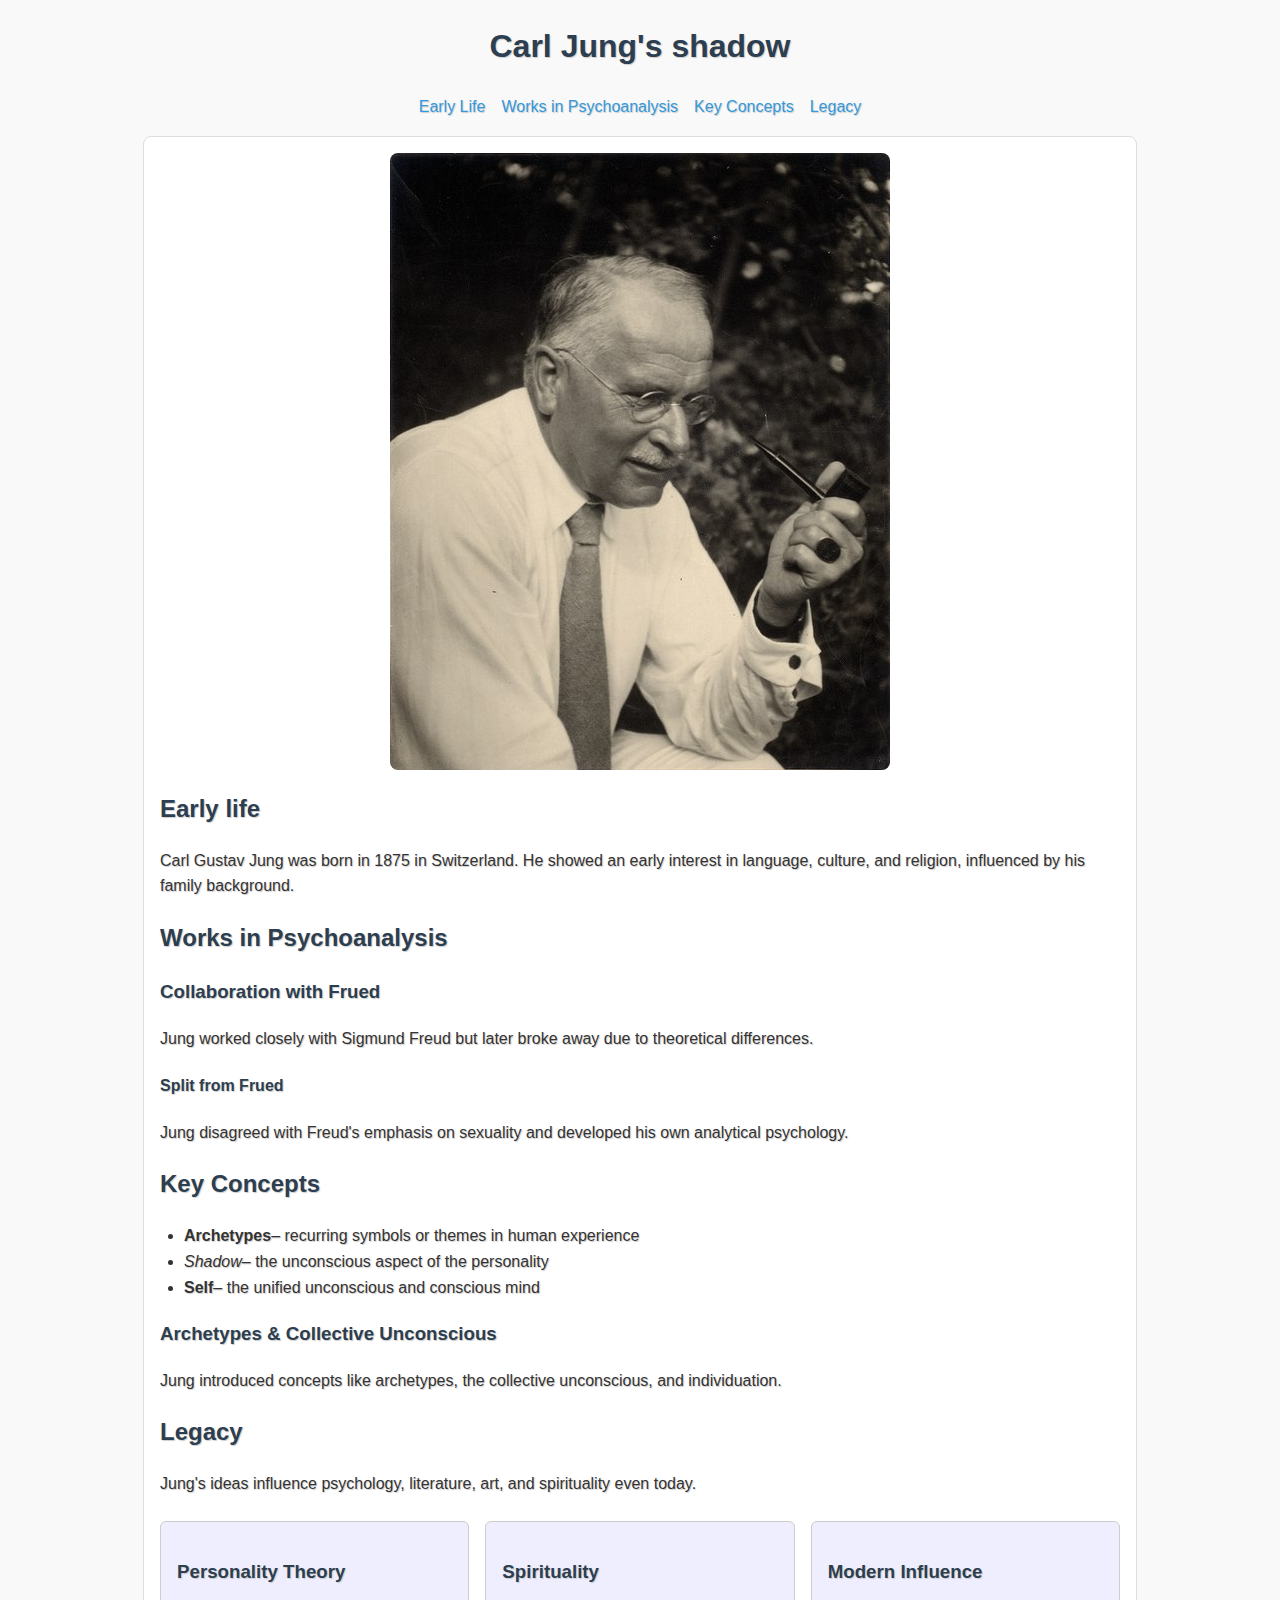
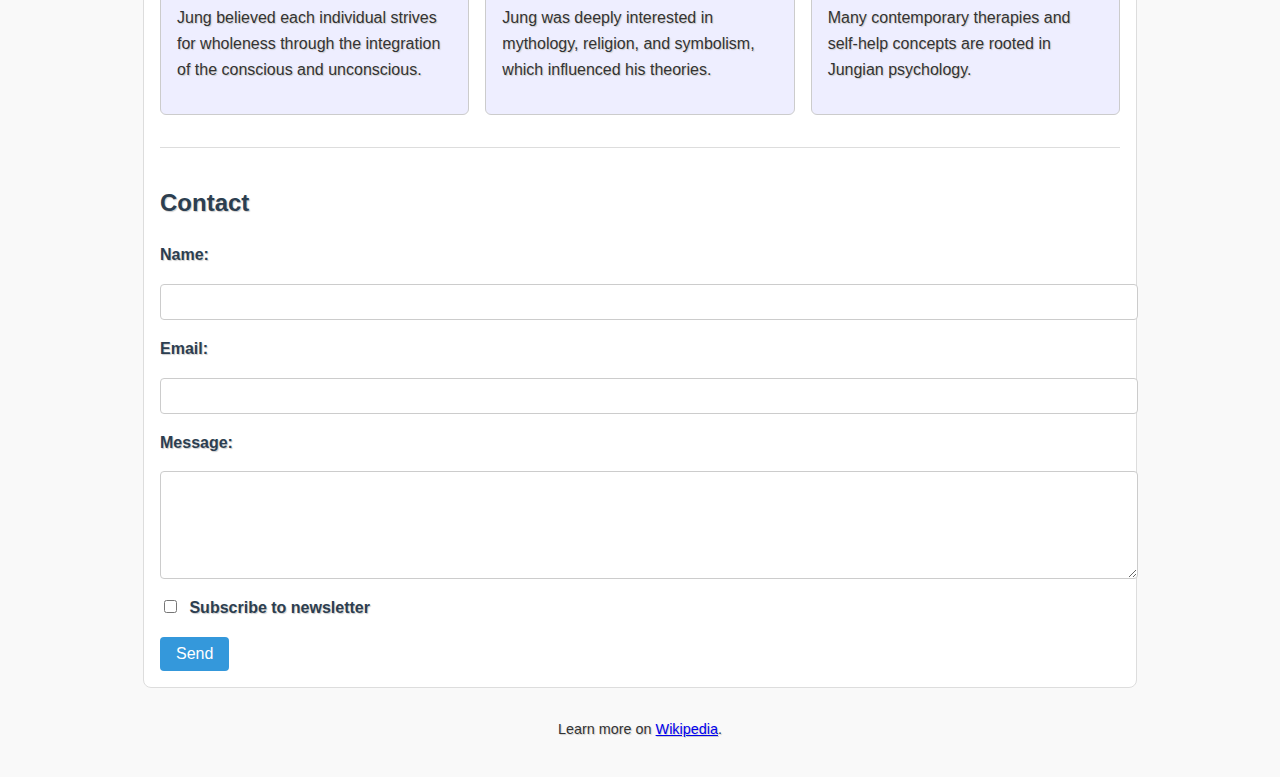
<file: plummer_nigel_exercise_html/index.html>
<!DOCTYPE html>
<html lang="en">
  <head>
    <meta charset="UTF-8" />
    <meta name="viewport" content="width=device-width, initial-scale=1.0" />
    <title>Carl Jung</title>
    <meta
      name="Carl Jung"
      content="Carl Gustav Jung was a Swiss psychiatrist, psychotherapist, and psychologist who founded the school of analytical psychology."
    />
    <link rel="stylesheet" href="CSS/styles.css" />
  </head>
  <body>
    <header>
      <h1>Carl Jung's shadow</h1>
      <nav>
        <ul>
          <li><a href="#early_life">Early Life</a></li>
          <li><a href="#psychoanalysis">Works in Psychoanalysis</a></li>
          <li><a href="#concepts">Key Concepts</a></li>
          <li><a href="#legacy">Legacy</a></li>
        </ul>
      </nav>
    </header>
    <main>
      <section id="early_life">
        <img src="image/image1.jpg" alt="Carl_Jung" />
        <h2>Early life</h2>
        <p>
          Carl Gustav Jung was born in 1875 in Switzerland. He showed an early
          interest in language, culture, and religion, influenced by his family
          background.
        </p>
      </section>
      <section id="psychoanalysis">
        <h2 id="psychoanalysis">Works in Psychoanalysis</h2>
        <h3>Collaboration with Frued</h3>
        <p>
          Jung worked closely with Sigmund Freud but later broke away due to
          theoretical differences.
        </p>
        <h4>Split from Frued</h4>
        <p>
          Jung disagreed with Freud's emphasis on sexuality and developed his
          own analytical psychology.
        </p>
      </section>
      <section id="concepts">
        <h2>Key Concepts</h2>
        <ul>
          <li>
            <strong>Archetypes</strong>– recurring symbols or themes in human
            experience
          </li>
          <li><em>Shadow</em>– the unconscious aspect of the personality</li>
          <li>
            <strong>Self</strong>– the unified unconscious and conscious mind
          </li>
        </ul>
        <h3>Archetypes & Collective Unconscious</h3>
        <p>
          Jung introduced concepts like archetypes, the collective unconscious,
          and individuation.
        </p>
      </section>
      <section id="legacy">
        <h2>Legacy</h2>
        <p>
          Jung's ideas influence psychology, literature, art, and spirituality
          even today.
        </p>
      </section>
      <section aria-label="Jungian Themes" class="flex-container">
        <article class="flex-item">
          <h3>Personality Theory</h3>
          <p>
            Jung believed each individual strives for wholeness through the
            integration of the conscious and unconscious.
          </p>
        </article>
        <article class="flex-item">
          <h3>Spirituality</h3>
          <p>
            Jung was deeply interested in mythology, religion, and symbolism,
            which influenced his theories.
          </p>
        </article>
        <article class="flex-item">
          <h3>Modern Influence</h3>
          <p>
            Many contemporary therapies and self-help concepts are rooted in
            Jungian psychology.
          </p>
        </article>
      </section>
      <section id="contact">
        <h2>Contact</h2>
        <form action="#" method="post">
          <label for="name">Name:</label>
          <input type="text" id="name" name="name" required />

          <label for="email">Email:</label>
          <input type="email" id="email" name="email" required />

          <label for="message">Message:</label>
          <textarea id="message" name="message" rows="5" required></textarea>

          <label>
            <input type="checkbox" name="subscribe" />
            Subscribe to newsletter
          </label>

          <button type="submit">Send</button>
        </form>
      </section>
    </main>
    <footer>
      <p>
        Learn more on
        <a href="https://en.wikipedia.org/wiki/Carl_Jung" target="_blank">
          Wikipedia</a
        >.
      </p>
    </footer>
    <script src="js/main.js"></script>
  </body>
</html>
</file>
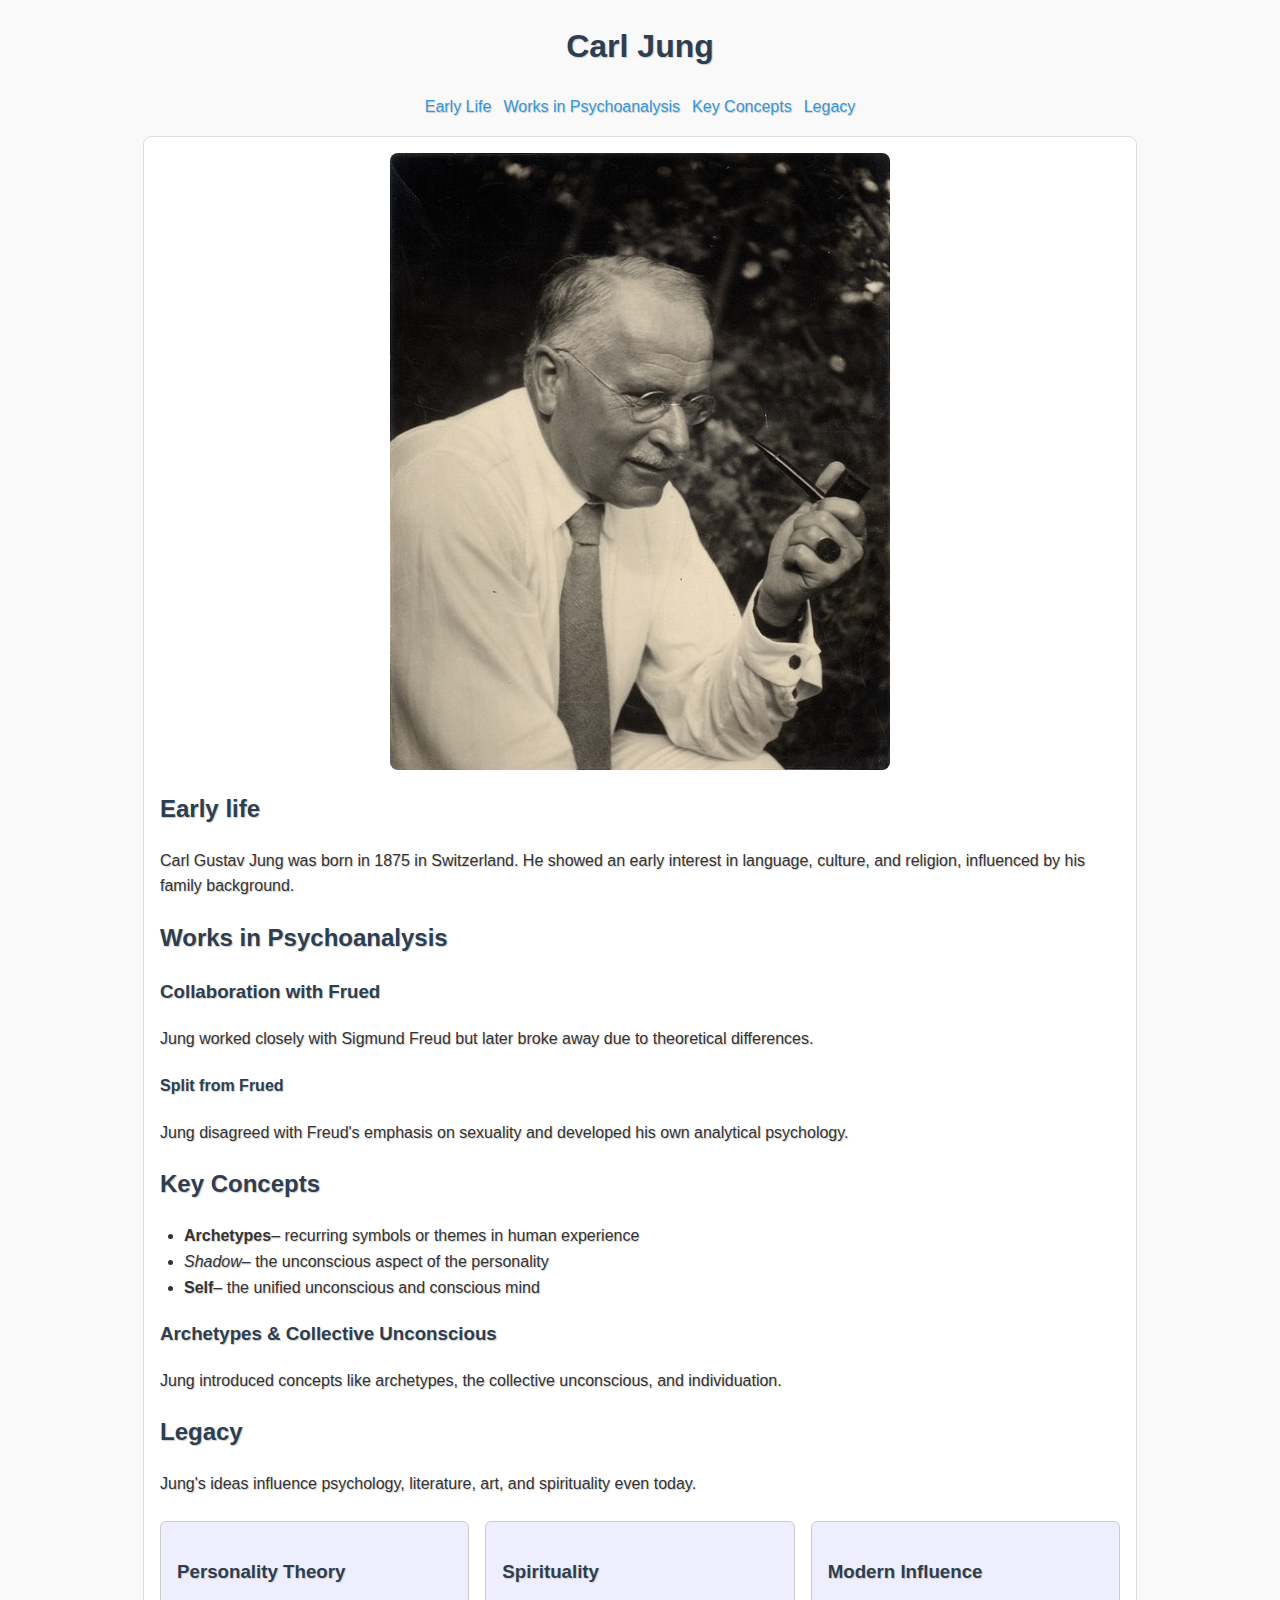
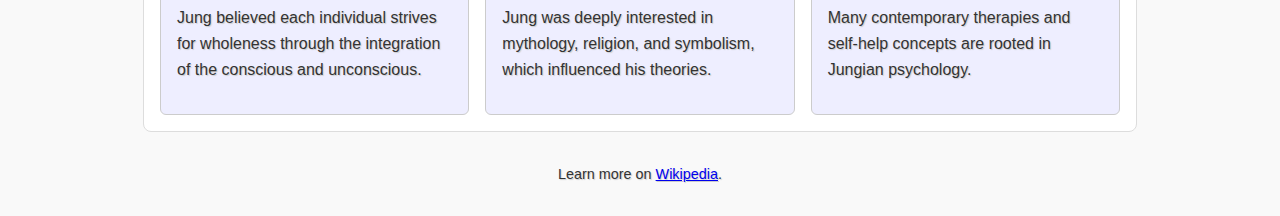
<file: plummernigelexerciselayout/index.html>
<!DOCTYPE html>
<html lang="en">
  <head>
    <meta charset="UTF-8" />
    <meta name="viewport" content="width=device-width, initial-scale=1.0" />
    <title>Carl Jung</title>
    <meta
      name="Carl Jung"
      content="Carl Gustav Jung was a Swiss psychiatrist, psychotherapist, and psychologist who founded the school of analytical psychology."
    />
    <link rel="stylesheet" href="CSS/styles.css" />
  </head>
  <body>
    <header>
      <h1>Carl Jung</h1>
      <nav>
        <ul>
          <li><a href="#early_life">Early Life</a></li>
          <li><a href="#psychoanalysis">Works in Psychoanalysis</a></li>
          <li><a href="#concepts">Key Concepts</a></li>
          <li><a href="#legacy">Legacy</a></li>
        </ul>
      </nav>
    </header>
    <main>
      <section id="early_life">
        <img src="image/image1.jpg" alt="Carl_Jung" />
        <h2>Early life</h2>
        <p>
          Carl Gustav Jung was born in 1875 in Switzerland. He showed an early
          interest in language, culture, and religion, influenced by his family
          background.
        </p>
      </section>
      <section id="psychoanalysis">
        <h2 id="psychoanalysis">Works in Psychoanalysis</h2>
        <h3>Collaboration with Frued</h3>
        <p>
          Jung worked closely with Sigmund Freud but later broke away due to
          theoretical differences.
        </p>
        <h4>Split from Frued</h4>
        <p>
          Jung disagreed with Freud's emphasis on sexuality and developed his
          own analytical psychology.
        </p>
      </section>
      <section id="concepts">
        <h2>Key Concepts</h2>
        <ul>
          <li>
            <strong>Archetypes</strong>– recurring symbols or themes in human
            experience
          </li>
          <li><em>Shadow</em>– the unconscious aspect of the personality</li>
          <li>
            <strong>Self</strong>– the unified unconscious and conscious mind
          </li>
        </ul>
        <h3>Archetypes & Collective Unconscious</h3>
        <p>
          Jung introduced concepts like archetypes, the collective unconscious,
          and individuation.
        </p>
      </section>
      <section id="legacy">
        <h2>Legacy</h2>
        <p>
          Jung's ideas influence psychology, literature, art, and spirituality
          even today.
        </p>
      </section>
      <div class="flex-container">
        <div class="flex-item">
          <h3>Personality Theory</h3>
          <p>
            Jung believed each individual strives for wholeness through the
            integration of the conscious and unconscious.
          </p>
        </div>
        <div class="flex-item">
          <h3>Spirituality</h3>
          <p>
            Jung was deeply interested in mythology, religion, and symbolism,
            which influenced his theories.
          </p>
        </div>
        <div class="flex-item">
          <h3>Modern Influence</h3>
          <p>
            Many contemporary therapies and self-help concepts are rooted in
            Jungian psychology.
          </p>
        </div>
      </div>
    </main>
    <footer>
      <p>
        Learn more on
        <a href="https://en.wikipedia.org/wiki/Carl_Jung" target="_blank">
          Wikipedia</a
        >.
      </p>
    </footer>
  </body>
</html>
</file>
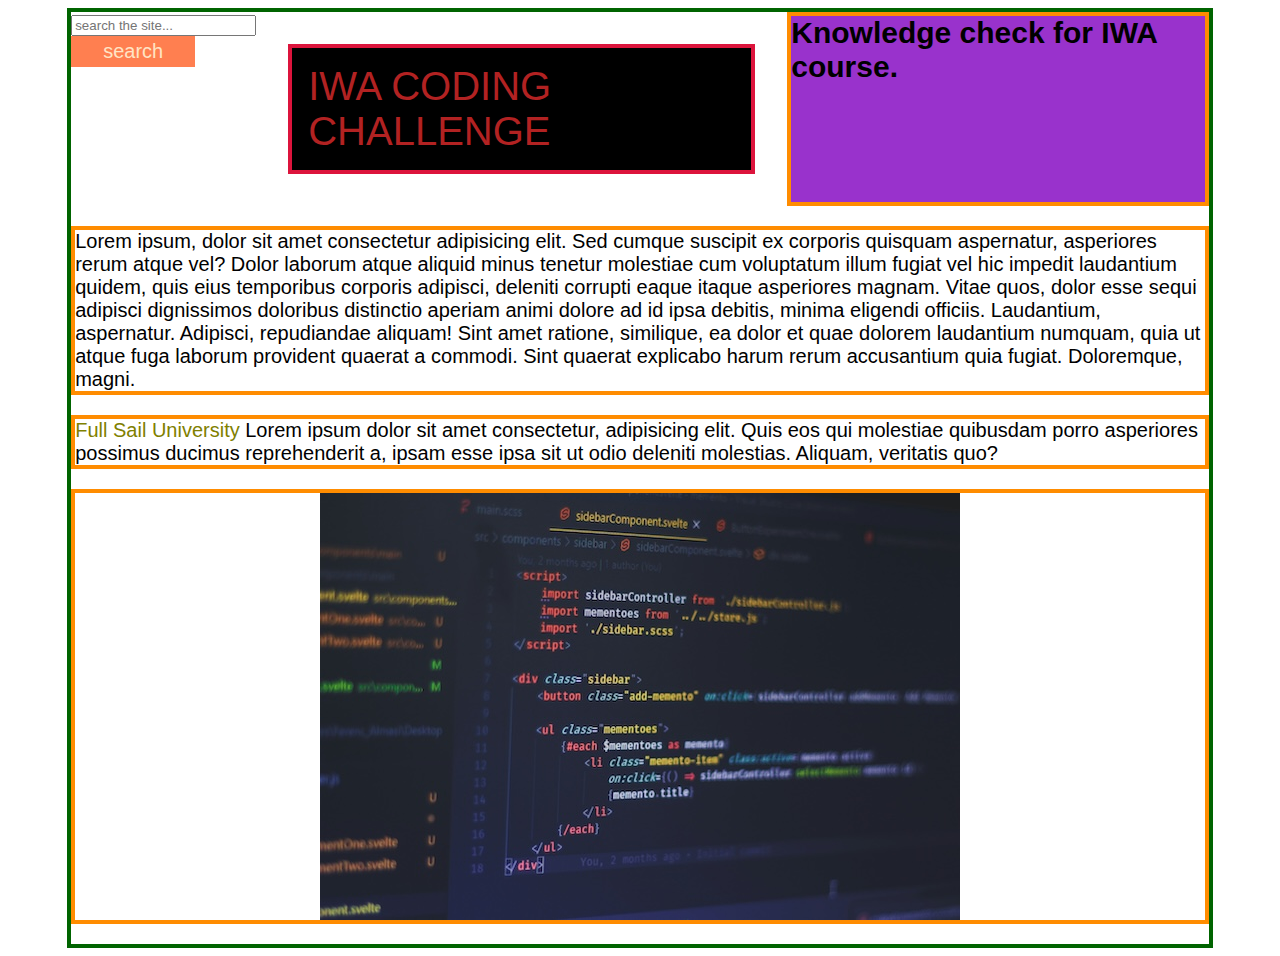
<file: coding-challenge wk3/challenge.html>
<!DOCTYPE html>
<html lang="en">
  <head>
    <meta charset="UTF-8" />
    <meta name="viewport" content="width=device-width, initial-scale=1.0" />
    <link rel="stylesheet" href="main.css" />
    <title>IAW coding challenge</title>
  </head>
  <body>
    <div id="wrapper">
      <header>
        <form
          role="search"
          id="search"
          action="https://www.google.com/search"
          method="get"
        >
          <div>
            <input
              type="search"
              required
              placeholder="search the site..."
              aria-label="search through site content"
              name="q"
            />
          </div>
          <button>search</button>
        </form>
        <h1>IWA CODING CHALLENGE</h1>
        <h2>Knowledge check for IWA course.</h2>
      </header>
      <p>
        Lorem ipsum, dolor sit amet consectetur adipisicing elit. Sed cumque
        suscipit ex corporis quisquam aspernatur, asperiores rerum atque vel?
        Dolor laborum atque aliquid minus tenetur molestiae cum voluptatum illum
        fugiat vel hic impedit laudantium quidem, quis eius temporibus corporis
        adipisci, deleniti corrupti eaque itaque asperiores magnam. Vitae quos,
        dolor esse sequi adipisci dignissimos doloribus distinctio aperiam animi
        dolore ad id ipsa debitis, minima eligendi officiis. Laudantium,
        aspernatur. Adipisci, repudiandae aliquam! Sint amet ratione, similique,
        ea dolor et quae dolorem laudantium numquam, quia ut atque fuga laborum
        provident quaerat a commodi. Sint quaerat explicabo harum rerum
        accusantium quia fugiat. Doloremque, magni.
      </p>
      <p>
        <a href="https://www.fullsail.edu" target="_blank"
          >Full Sail University</a
        >
        Lorem ipsum dolor sit amet consectetur, adipisicing elit. Quis eos qui
        molestiae quibusdam porro asperiores possimus ducimus reprehenderit a,
        ipsam esse ipsa sit ut odio deleniti molestias. Aliquam, veritatis quo?
      </p>
      <p id="coding">
        <img src="images/image1.jpg" alt="coding" />
      </p>
    </div>
  </body>
</html>
</file>
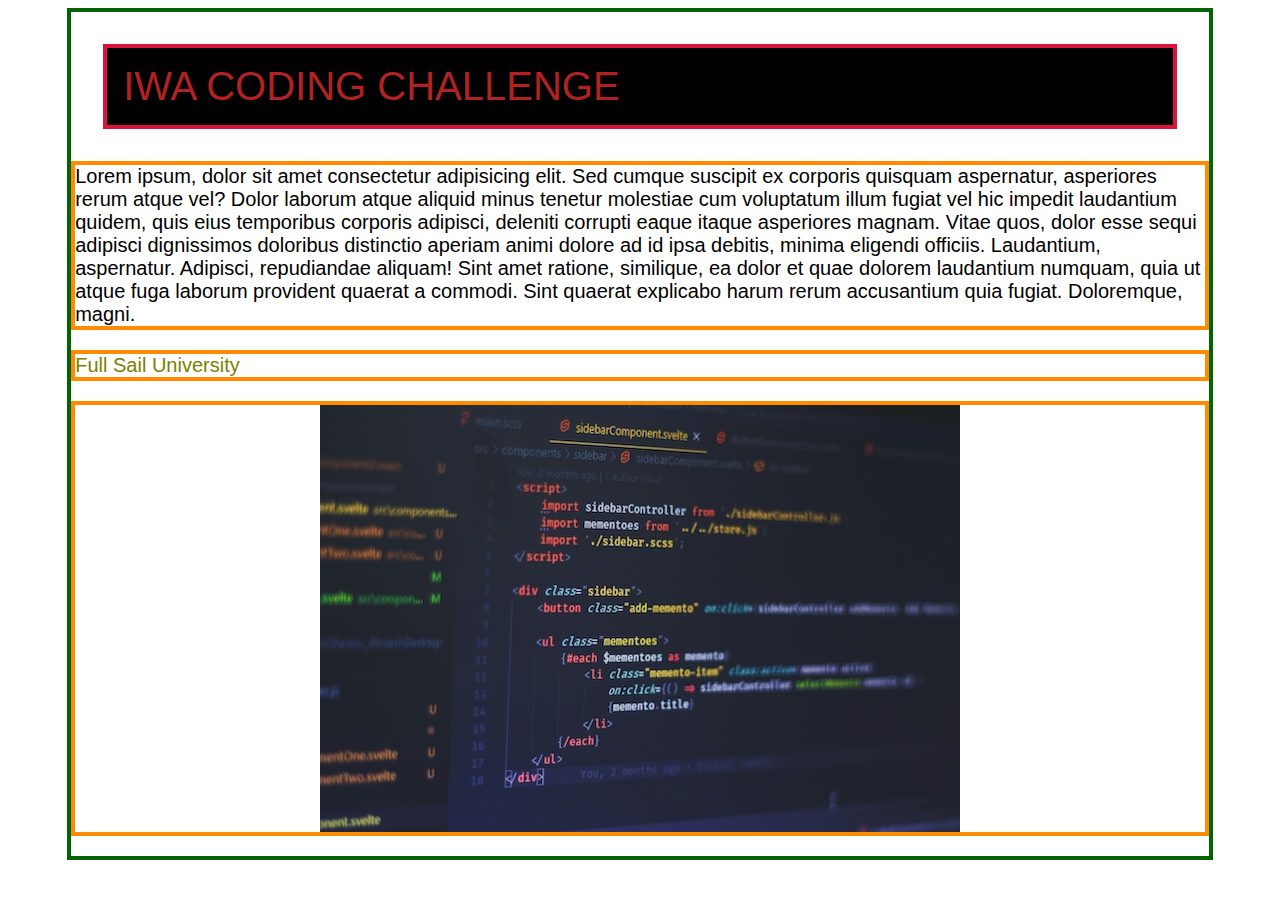
<file: coding-challenge/challenge.html>
<!DOCTYPE html>
<html lang="en">
  <head>
    <meta charset="UTF-8" />
    <meta name="viewport" content="width=device-width, initial-scale=1.0" />
    <link rel="stylesheet" href="main.css" />
    <title>IAW coding challenge</title>
  </head>
  <body>
    <div id="wrapper">
      <h1>IWA CODING CHALLENGE</h1>
      <p>
        Lorem ipsum, dolor sit amet consectetur adipisicing elit. Sed cumque
        suscipit ex corporis quisquam aspernatur, asperiores rerum atque vel?
        Dolor laborum atque aliquid minus tenetur molestiae cum voluptatum illum
        fugiat vel hic impedit laudantium quidem, quis eius temporibus corporis
        adipisci, deleniti corrupti eaque itaque asperiores magnam. Vitae quos,
        dolor esse sequi adipisci dignissimos doloribus distinctio aperiam animi
        dolore ad id ipsa debitis, minima eligendi officiis. Laudantium,
        aspernatur. Adipisci, repudiandae aliquam! Sint amet ratione, similique,
        ea dolor et quae dolorem laudantium numquam, quia ut atque fuga laborum
        provident quaerat a commodi. Sint quaerat explicabo harum rerum
        accusantium quia fugiat. Doloremque, magni.
      </p>
      <p>
        <a href="https://www.fullsail.edu" target="_blank"
          >Full Sail University</a
        >
      </p>
      <p>
        <img src="images/image1.jpg" alt="coding" />
      </p>
    </div>
  </body>
</html>
</file>
<file: plummer_nigel_exercise_html/CSS/styles.css>
body {
  font-family: Arial, Helvetica, sans-serif;
  font-size: 1rem;
  line-height: 1.6;
  color: #333;
  background-color: #f9f9f9;
  text-align: left;
  text-shadow: 1px 1px 1px #ccc;
  margin: 0;
  padding: 0;
}
/* Wrapper */
main {
  max-width: 960px;
  margin: 0 auto;
  padding: 1rem;
  background-color: #ffffff;
  border: 1px solid #ddd;
  border-radius: 8px;
}
/* Typography */
h1,
h2,
h3,
h4 {
  color: #2c3e50;
}
h1 {
  text-align: center;
  font-size: 2rem;
}
/* Navigation */
nav ul {
  list-style: none;
  padding: 0;
  display: flex;
  justify-content: center;
  gap: 1rem;
}
nav a {
  text-decoration: none;
  color: #3498db;
}
nav a:hover {
  color: #1abc9c;
  text-decoration: underline;
}
/* Image Styling */
img {
  display: block;
  max-width: 100%;
  height: auto;
  margin: 0 auto;
  border-radius: 8px;
}
/* List Styling */
ul {
  padding-left: 1.5rem;
}
/* Footer */
footer {
  text-align: center;
  padding: 1rem;
  font-size: 0.9rem;
}

/* Flex Containers */
.flex-container {
  display: flex;
  flex-wrap: wrap;
  gap: 1rem;
  justify-content: center;
  align-items: flex-start;
  margin-top: 1.5rem;
}

/* Flex Items */
.flex-item {
  flex: 1 1 250px;
  padding: 1rem;
  border: 1px solid #ccc;
  border-radius: 6px;
  background-color: #eef;
}

/* Second Flex Example: Nav as Flex */
nav ul {
  list-style: none;
  padding: 0;
  display: flex;
  flex-direction: row;
  flex-wrap: wrap;
}

/* === Contact Form === */
#contact {
  margin-top: 2rem;
  padding-top: 1rem;
  border-top: 1px solid #ddd;
}

#contact form {
  display: flex;
  flex-direction: column;
  gap: 1rem;
}

#contact label {
  font-weight: bold;
  display: block;
  color: #2c3e50;
}

#contact input[type="text"],
#contact input[type="email"],
#contact textarea {
  padding: 0.5rem;
  border: 1px solid #ccc;
  border-radius: 4px;
  font-size: 1rem;
  width: 100%;
}

#contact input[type="checkbox"] {
  margin-right: 0.5rem;
}

#contact button {
  width: fit-content;
  background-color: #3498db;
  color: white;
  border: none;
  padding: 0.5rem 1rem;
  border-radius: 4px;
  cursor: pointer;
  font-size: 1rem;
}

#contact button:hover {
  background-color: #1abc9c;
}
</file>
<file: plummernigelexerciselayout/CSS/styles.css>
/* === Global Body Styles === */
body {
  /* Sets the default font family: Arial preferred, Helvetica fallback */
  font-family: Arial, Helvetica, sans-serif;

  /* Sets base font size */
  font-size: 1rem;

  /* Improves readability with proper spacing between lines */
  line-height: 1.6;

  /* Text color: dark gray for readability */
  color: #333;

  /* Light gray background for entire page */
  background-color: #f9f9f9;

  /* Aligns all body text to the left by default */
  text-align: left;

  /* Adds subtle shadow to text */
  text-shadow: 1px 1px 1px #ccc;

  /* Removes default margin added by browsers */
  margin: 0;

  /* Removes default padding */
  padding: 0;
}

/* === Wrapper for Page Content === */
main {
  /* Restricts content width to 960px for readability */
  max-width: 960px;

  /* Horizontally centers the content */
  margin: 0 auto;

  /* Adds internal space around content */
  padding: 1rem;

  /* Sets white background behind content */
  background-color: #ffffff;

  /* Adds a thin border around content block */
  border: 1px solid #ddd;

  /* Slightly rounds the corners */
  border-radius: 8px;
}

/* === Headings === */
h1,
h2,
h3,
h4 {
  /* Sets dark blue color for all headings */
  color: #2c3e50;
}

h1 {
  /* Centers the main heading */
  text-align: center;

  /* Enlarges the main heading text */
  font-size: 2rem;
}

/* === Navigation Styles === */
nav ul {
  /* Removes bullet points from nav list */
  list-style: none;

  /* Eliminates default padding */
  padding: 0;

  /* Enables Flexbox layout for horizontal nav */
  display: flex;

  /* Horizontally centers nav items */
  justify-content: center;

  /* Adds spacing between links */
  gap: 1rem;
}

nav a {
  /* Removes underline from links */
  text-decoration: none;

  /* Applies blue color to links */
  color: #3498db;
}

nav a:hover {
  /* Applies teal color when hovered */
  color: #1abc9c;

  /* Underlines link on hover for emphasis */
  text-decoration: underline;
}

/* === Image Styles === */
img {
  /* Treats image as block-level element */
  display: block;

  /* Makes image scale with screen width */
  max-width: 100%;

  /* Maintains image aspect ratio */
  height: auto;

  /* Centers image horizontally */
  margin: 0 auto;

  /* Softly rounds image corners */
  border-radius: 8px;
}

/* === List Indentation === */
ul {
  /* Adds left indent to unordered lists */
  padding-left: 1.5rem;
}

/* === Footer Styles === */
footer {
  /* Centers footer content */
  text-align: center;

  /* Adds internal spacing */
  padding: 1rem;

  /* Slightly reduces font size for subtle appearance */
  font-size: 0.9rem;
}

/* === Flexbox Layout Section === */

/* Container for Flex Items */
.flex-container {
  /* Enables Flexbox */
  display: flex;

  /* Allows items to wrap if needed */
  flex-wrap: wrap;

  /* Adds space between flex items */
  gap: 1rem;

  /* Centers items horizontally in the container */
  justify-content: center;

  /* Aligns items to the top */
  align-items: flex-start;

  /* Adds spacing above this section */
  margin-top: 1.5rem;
}

/* Each Card or Box Inside the Flex Container */
.flex-item {
  /* Allows flexible width with minimum of 250px */
  flex: 1 1 250px;

  /* Adds padding inside the item */
  padding: 1rem;

  /* Thin border around each item */
  border: 1px solid #ccc;

  /* Rounded corners */
  border-radius: 6px;

  /* Light blue background */
  background-color: #eef;
}

/* === Flex Container Example 2: Navigation Menu === */
nav ul {
  /* Removes default bullet styles */
  list-style: none;

  /* Removes default padding */
  padding: 0;

  /* Enables Flexbox layout */
  display: flex;

  /* Lays out items in a row */
  flex-direction: row;

  /* Allows wrapping if needed on smaller screens */
  flex-wrap: wrap;

  /* Adds space between nav items */
  gap: 0.75rem;

  /* Horizontally centers nav items */
  justify-content: center;

  /* Vertically aligns nav items to center */
  align-items: center;
}
</file>
<file: coding-challenge wk3/main.css>
body {
  font-family: "Franklin Gothic Medium", "Arial Narrow", Arial, sans-serif;
  font-size: 1.25rem;
}
h1 {
  font-weight: normal;
  color: firebrick;
  background-color: black;
  margin: 2rem;
  padding: 1rem;
  border: 4px solid crimson;
}
a {
  color: olive;
  text-decoration: none;
}
a:hover {
  color: darkgoldenrod;
}
p {
  border: 4px solid darkorange;
}

/* img {
  display: block;
  margin: auto;
} */

#coding {
  display: flex;
  flex-direction: row;
  justify-content: center;
  align-items: stretch;
}

h2 {
  margin: 0rem;
  background-color: darkorchid;
  border: 4px solid darkorange;
}

header {
  display: flex;
  flex-direction: row;
  justify-content: space-evenly;
  align-items: stretch;
  /* gap: 4 rem; */
}
#wrapper {
  border: 4px solid darkgreen;
  width: 90%;
  margin: auto;
}

#search button {
  cursor: pointer;
  background-color: coral;
  color: bisque;
  border: none;
  padding: 0.25rem 2rem;
  font-size: 100%;
}

#search font {
  font-size: 100%;
}
</file>
<file: coding-challenge/main.css>
body {
  font-family: "Franklin Gothic Medium", "Arial Narrow", Arial, sans-serif;
  font-size: 1.25rem;
}
h1 {
  font-weight: normal;
  color: firebrick;
  background-color: black;
  margin: 2rem;
  padding: 1rem;
  border: 4px solid crimson;
}
a {
  color: olive;
  text-decoration: none;
}
a:hover {
  color: darkgoldenrod;
}
p {
  border: 4px solid darkorange;
}
img {
  display: block;
  margin: auto;
}
#wrapper {
  border: 4px solid darkgreen;
  width: 90%;
  margin: auto;
}
</file>
